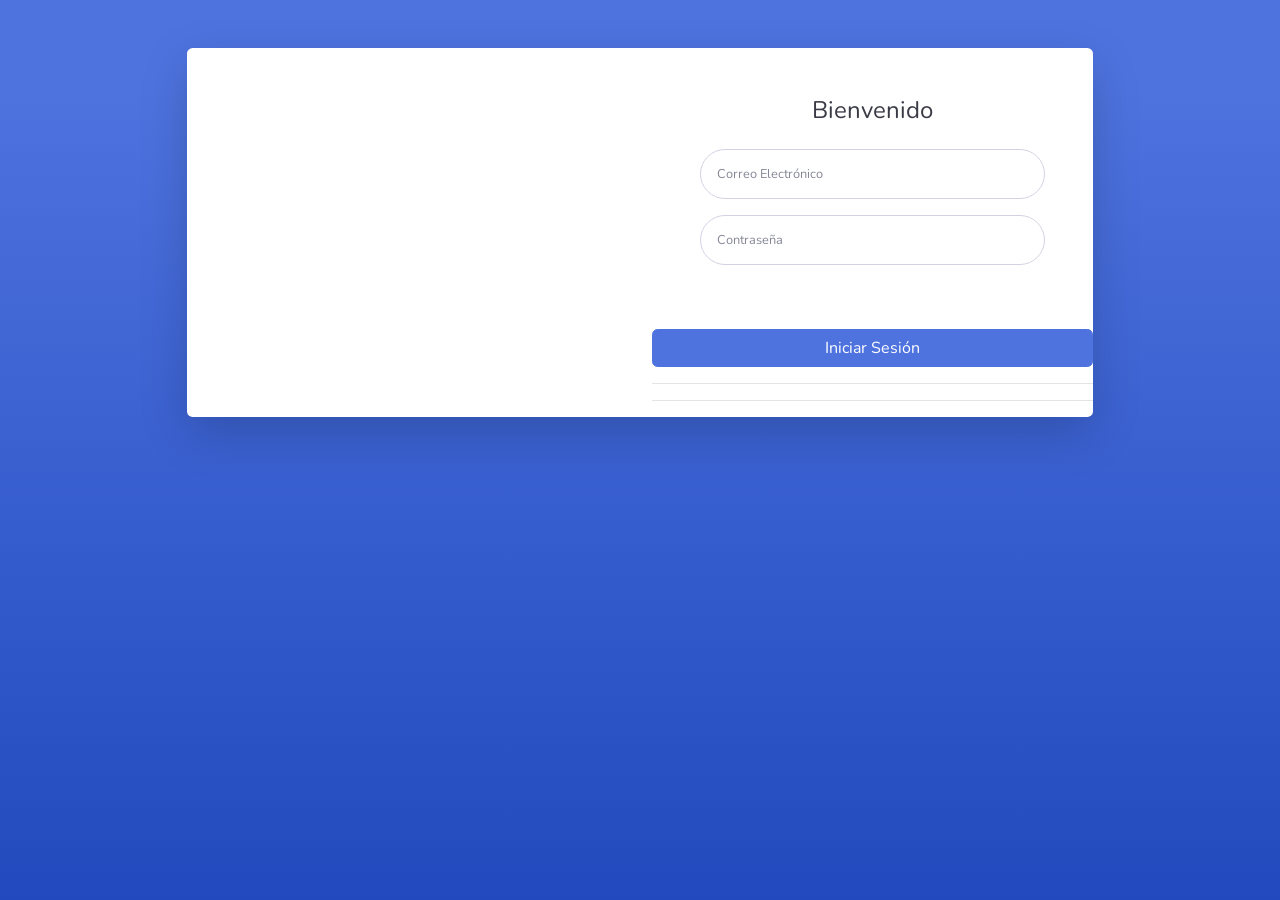
<file: src/main/resources/static/login.html>
<!DOCTYPE html>
<html lang="en">

<head>

    <meta charset="utf-8">
    <meta http-equiv="X-UA-Compatible" content="IE=edge">
    <meta name="viewport" content="width=device-width, initial-scale=1, shrink-to-fit=no">
    <meta name="description" content="">
    <meta name="author" content="">

    <title>Iniciar Sesión</title>

    <!-- Custom fonts for this template-->
    <link href="vendor/fontawesome-free/css/all.min.css" rel="stylesheet" type="text/css">
    <link
        href="https://fonts.googleapis.com/css?family=Nunito:200,200i,300,300i,400,400i,600,600i,700,700i,800,800i,900,900i"
        rel="stylesheet">

    <!-- Custom styles for this template-->
    <link href="css/sb-admin-2.min.css" rel="stylesheet">

</head>

<body class="bg-gradient-primary">

    <div class="container">

        <!-- Outer Row -->
        <div class="row justify-content-center">

            <div class="col-xl-10 col-lg-12 col-md-9">

                <div class="card o-hidden border-0 shadow-lg my-5">
                    <div class="card-body p-0">
                        <!-- Nested Row within Card Body -->
                        <div class="row">
                            <div class="col-lg-6 d-none d-lg-block bg-login-image"></div>
                            <div class="col-lg-6">
                                <div class="p-5">
                                    <div class="text-center">
                                        <h1 class="h4 text-gray-900 mb-4">Bienvenido</h1>
                                    </div>
                                    <form class="user">
                                        <div class="form-group">
                                            <input type="email" class="form-control form-control-user"
                                                id="txtEmail" aria-describedby="emailHelp"
                                                placeholder="Correo Electrónico">
                                        </div>
                                        <div class="form-group">
                                            <input type="password" class="form-control form-control-user"
                                                id="txtPassword" placeholder="Contraseña">
                                        </div>
                                        
                                        </div>
                                        <a onclick="iniciarSesion()" href="#" class="btn btn-primary btn-user btn-block">
                                            Iniciar Sesión
                                        </a>
                                        <hr>
                                        
                                    </form>
                                    <hr>

                                </div>
                            </div>
                        </div>
                    </div>
                </div>

            </div>

        </div>

    </div>

    <!-- Bootstrap core JavaScript-->
    <script src="vendor/jquery/jquery.min.js"></script>
    <script src="vendor/bootstrap/js/bootstrap.bundle.min.js"></script>

    <!-- Core plugin JavaScript-->
    <script src="vendor/jquery-easing/jquery.easing.min.js"></script>

    <!-- Custom scripts for all pages-->
    <script src="js/sb-admin-2.min.js"></script>
	<script src="js/login.js"></script>

</body>

</html>
</file>
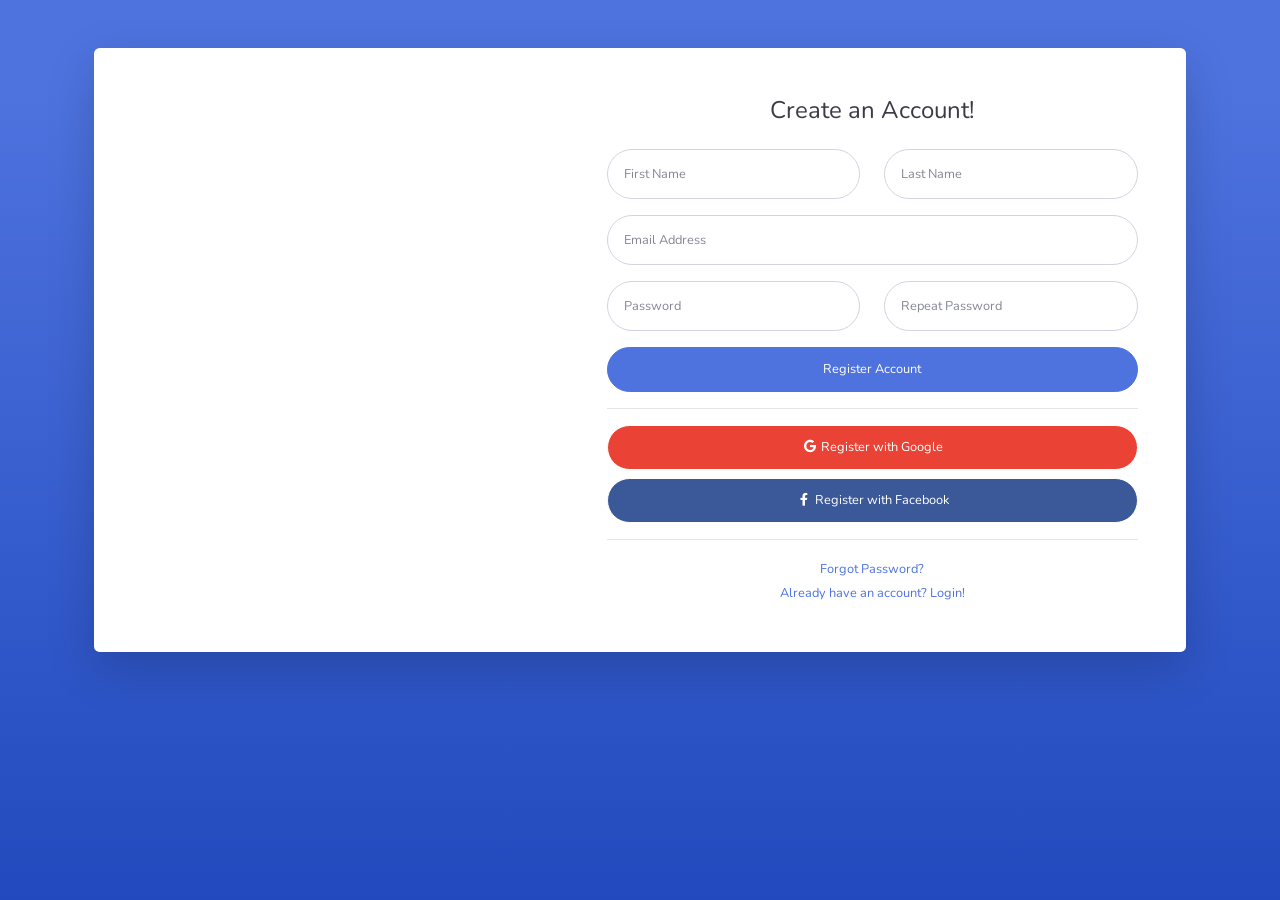
<file: src/main/resources/static/register.html>
<!DOCTYPE html>
<html lang="en">

<head>

    <meta charset="utf-8">
    <meta http-equiv="X-UA-Compatible" content="IE=edge">
    <meta name="viewport" content="width=device-width, initial-scale=1, shrink-to-fit=no">
    <meta name="description" content="">
    <meta name="author" content="">

    <title>SB Admin 2 - Register</title>

    <!-- Custom fonts for this template-->
    <link href="vendor/fontawesome-free/css/all.min.css" rel="stylesheet" type="text/css">
    <link
        href="https://fonts.googleapis.com/css?family=Nunito:200,200i,300,300i,400,400i,600,600i,700,700i,800,800i,900,900i"
        rel="stylesheet">

    <!-- Custom styles for this template-->
    <link href="css/sb-admin-2.min.css" rel="stylesheet">

</head>

<body class="bg-gradient-primary">

    <div class="container">

        <div class="card o-hidden border-0 shadow-lg my-5">
            <div class="card-body p-0">
                <!-- Nested Row within Card Body -->
                <div class="row">
                    <div class="col-lg-5 d-none d-lg-block bg-register-image"></div>
                    <div class="col-lg-7">
                        <div class="p-5">
                            <div class="text-center">
                                <h1 class="h4 text-gray-900 mb-4">Create an Account!</h1>
                            </div>
                            <form class="user">
                                <div class="form-group row">
                                    <div class="col-sm-6 mb-3 mb-sm-0">
                                        <input type="text" class="form-control form-control-user" id="exampleFirstName"
                                            placeholder="First Name">
                                    </div>
                                    <div class="col-sm-6">
                                        <input type="text" class="form-control form-control-user" id="exampleLastName"
                                            placeholder="Last Name">
                                    </div>
                                </div>
                                <div class="form-group">
                                    <input type="email" class="form-control form-control-user" id="exampleInputEmail"
                                        placeholder="Email Address">
                                </div>
                                <div class="form-group row">
                                    <div class="col-sm-6 mb-3 mb-sm-0">
                                        <input type="password" class="form-control form-control-user"
                                            id="exampleInputPassword" placeholder="Password">
                                    </div>
                                    <div class="col-sm-6">
                                        <input type="password" class="form-control form-control-user"
                                            id="exampleRepeatPassword" placeholder="Repeat Password">
                                    </div>
                                </div>
                                <a href="login.html" class="btn btn-primary btn-user btn-block">
                                    Register Account
                                </a>
                                <hr>
                                <a href="index.html" class="btn btn-google btn-user btn-block">
                                    <i class="fab fa-google fa-fw"></i> Register with Google
                                </a>
                                <a href="index.html" class="btn btn-facebook btn-user btn-block">
                                    <i class="fab fa-facebook-f fa-fw"></i> Register with Facebook
                                </a>
                            </form>
                            <hr>
                            <div class="text-center">
                                <a class="small" href="forgot-password.html">Forgot Password?</a>
                            </div>
                            <div class="text-center">
                                <a class="small" href="login.html">Already have an account? Login!</a>
                            </div>
                        </div>
                    </div>
                </div>
            </div>
        </div>

    </div>

    <!-- Bootstrap core JavaScript-->
    <script src="vendor/jquery/jquery.min.js"></script>
    <script src="vendor/bootstrap/js/bootstrap.bundle.min.js"></script>

    <!-- Core plugin JavaScript-->
    <script src="vendor/jquery-easing/jquery.easing.min.js"></script>

    <!-- Custom scripts for all pages-->
    <script src="js/sb-admin-2.min.js"></script>

</body>

</html>
</file>
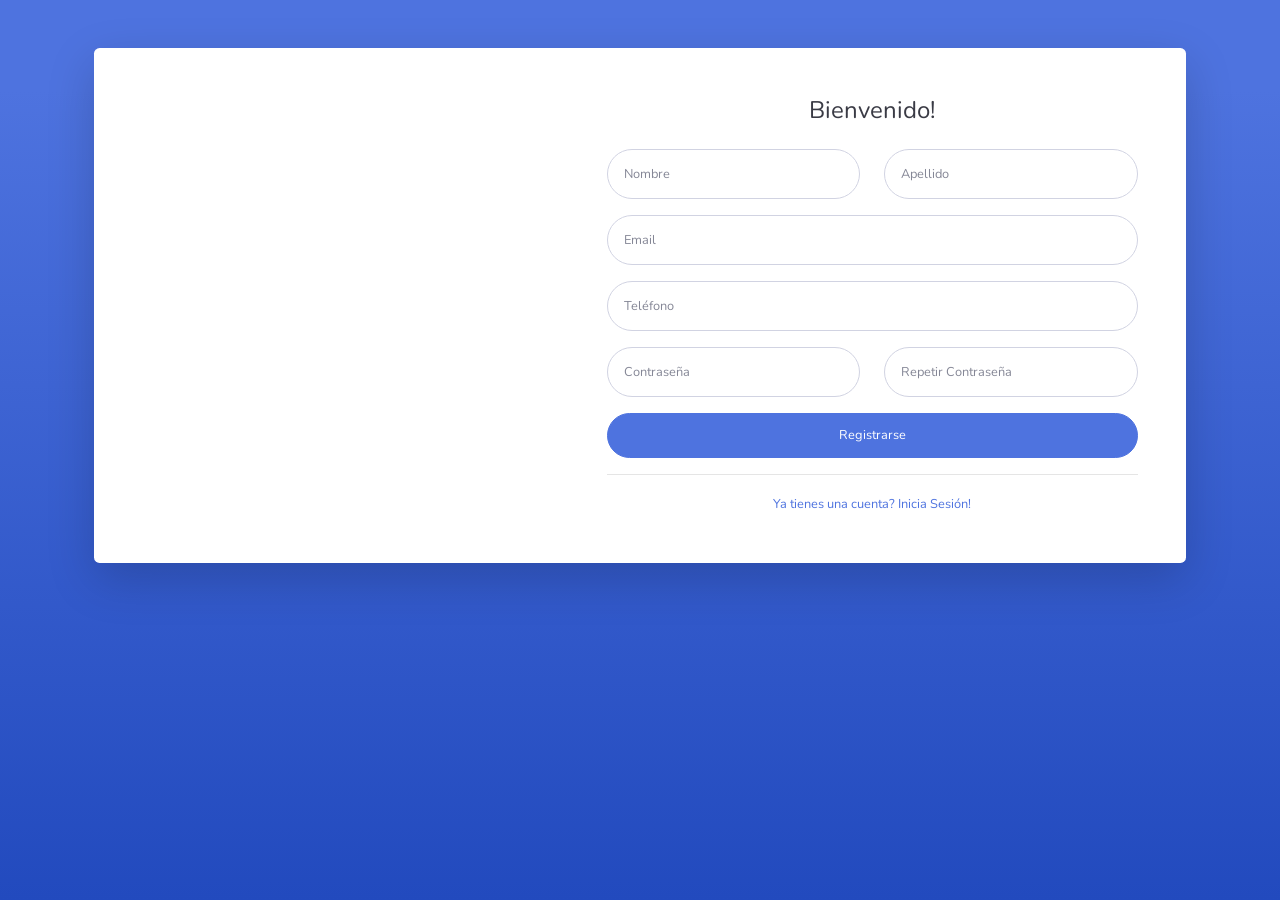
<file: src/main/resources/static/registrar.html>
<!DOCTYPE html>
<html lang="en">

<head>

    <meta charset="utf-8">
    <meta http-equiv="X-UA-Compatible" content="IE=edge">
    <meta name="viewport" content="width=device-width, initial-scale=1, shrink-to-fit=no">
    <meta name="description" content="">
    <meta name="author" content="">

    <title>Registrarse</title>

    <!-- Custom fonts for this template-->
    <link href="vendor/fontawesome-free/css/all.min.css" rel="stylesheet" type="text/css">
    <link
        href="https://fonts.googleapis.com/css?family=Nunito:200,200i,300,300i,400,400i,600,600i,700,700i,800,800i,900,900i"
        rel="stylesheet">

    <!-- Custom styles for this template-->
    <link href="css/sb-admin-2.min.css" rel="stylesheet">

</head>

<body class="bg-gradient-primary">

    <div class="container">

        <div class="card o-hidden border-0 shadow-lg my-5">
            <div class="card-body p-0">
                <!-- Nested Row within Card Body -->
                <div class="row">
                    <div class="col-lg-5 d-none d-lg-block bg-register-image"></div>
                    <div class="col-lg-7">
                        <div class="p-5">
                            <div class="text-center">
                                <h1 class="h4 text-gray-900 mb-4">Bienvenido!</h1>
                            </div>
                            <form class="user">
                                <div class="form-group row">
                                    <div class="col-sm-6 mb-3 mb-sm-0">
                                        <input type="text" class="form-control form-control-user" id="txtNombre"
                                            placeholder="Nombre">
                                    </div>
                                    <div class="col-sm-6">
                                        <input type="text" class="form-control form-control-user" id="txtApellido"
                                            placeholder="Apellido">
                                    </div>
                                </div>
                                <div class="form-group">
                                    <input type="email" class="form-control form-control-user" id="txtEmail"
                                        placeholder="Email">
                                </div>
								<div class="form-group">
								    <input type="email" class="form-control form-control-user" id="txtTelefono"
								        placeholder="Teléfono">
								</div>
                                <div class="form-group row">
                                    <div class="col-sm-6 mb-3 mb-sm-0">
                                        <input type="password" class="form-control form-control-user"
                                            id="txtPassword" placeholder="Contraseña">
                                    </div>
                                    <div class="col-sm-6">
                                        <input type="password" class="form-control form-control-user"
                                            id="txtRepetirPassword" placeholder="Repetir Contraseña">
                                    </div>
                                </div>
                                <a onclick="registrarUsuario()" href="#" class="btn btn-primary btn-user btn-block">
                                    Registrarse
                                </a>
                            </form>
                            <hr>
                            <div class="text-center">
                                <a class="small" href="login.html">Ya tienes una cuenta? Inicia Sesión!</a>
                            </div>
                        </div>
                    </div>
                </div>
            </div>
        </div>

    </div>

    <!-- Bootstrap core JavaScript-->
    <script src="vendor/jquery/jquery.min.js"></script>
    <script src="vendor/bootstrap/js/bootstrap.bundle.min.js"></script>

    <!-- Core plugin JavaScript-->
    <script src="vendor/jquery-easing/jquery.easing.min.js"></script>

    <!-- Custom scripts for all pages-->
	<script src="js/sb-admin-2.min.js"></script>
	<script src="js/registrar.js"></script>
</body>

</html>
</file>
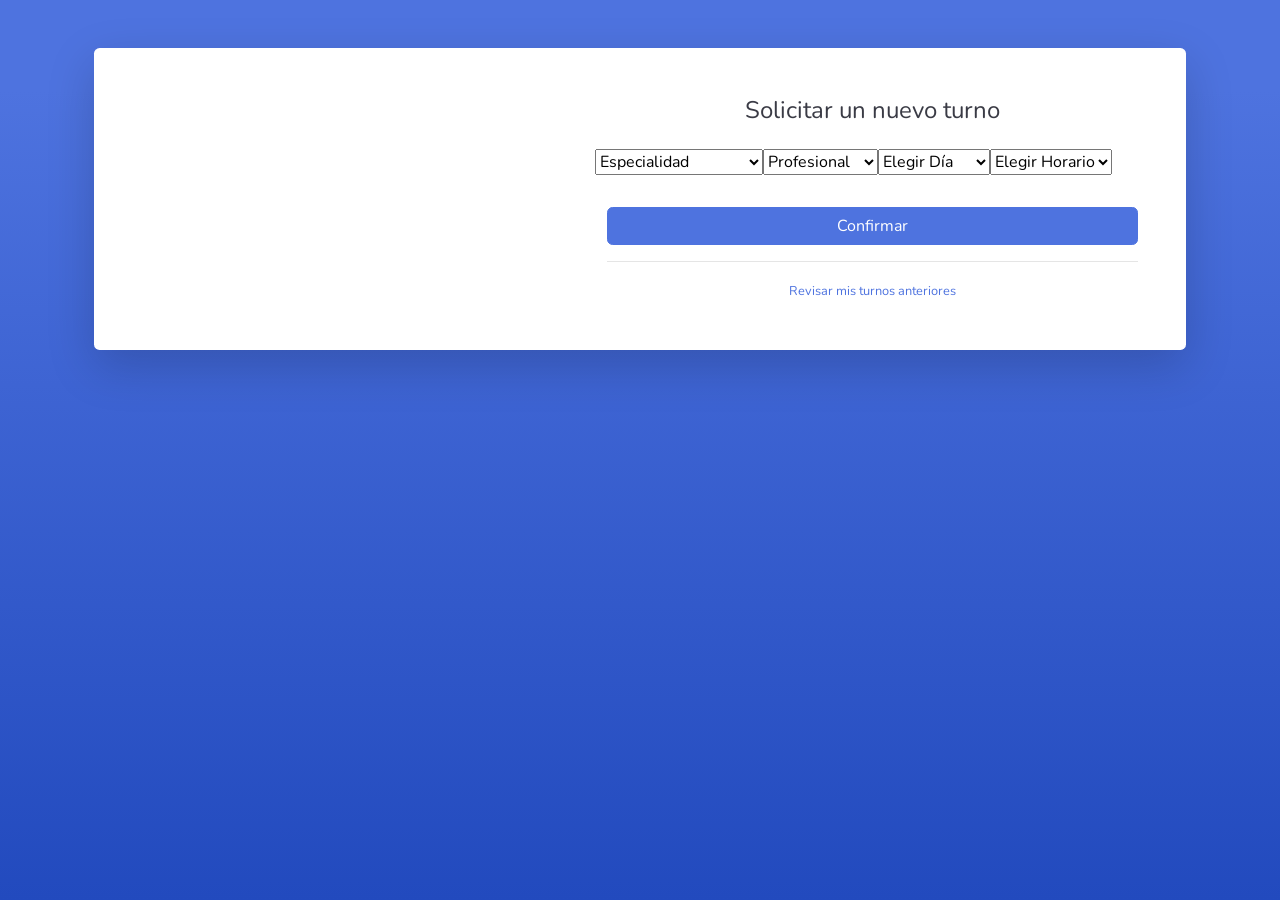
<file: src/main/resources/static/turnos.html>
<!DOCTYPE html>
<html lang="en">

<head>

    <meta charset="utf-8">
    <meta http-equiv="X-UA-Compatible" content="IE=edge">
    <meta name="viewport" content="width=device-width, initial-scale=1, shrink-to-fit=no">
    <meta name="description" content="">
    <meta name="author" content="">

    <title>Turnos</title>

    <!-- Custom fonts for this template-->
    <link href="vendor/fontawesome-free/css/all.min.css" rel="stylesheet" type="text/css">
    <link
        href="https://fonts.googleapis.com/css?family=Nunito:200,200i,300,300i,400,400i,600,600i,700,700i,800,800i,900,900i"
        rel="stylesheet">

    <!-- Custom styles for this template-->
    <link href="css/sb-admin-2.min.css" rel="stylesheet">

</head>

<body class="bg-gradient-primary">

    <div class="container">

        <div class="card o-hidden border-0 shadow-lg my-5">
            <div class="card-body p-0">
                <!-- Nested Row within Card Body -->
                <div class="row">
                    <div class="col-lg-5 d-none d-lg-block bg-register-image"></div>
                    <div class="col-lg-7">
                        <div class="p-5">
                            <div class="text-center">
                                <h1 class="h4 text-gray-900 mb-4">Solicitar un nuevo turno</h1>
                            </div>
							        <form action="" class="formTurno">
										<div class="form-group row">
											<select id="especialidad" class="form-group" class="solicitarDrop" name="especialidad">
												<option value="" disabled selected>Especialidad</option>
												<option value="Medico Clinico">Médico Clínico</option>
												<option value="Pediatria">Pediatría</option>
												<option value="Dermatologia">Dermatología</option>
												<option value="Ginecologia">Ginecología</option>
												<option value="Cardiologia">Cardiología</option>
												<option value="Urologia">Urología</option>
												<option value="Neurologia">Neurología</option>
												<option value="Nutricion">Nutrición</option>
												<option value="Endocrinologia">Endocrinología</option>
												<option value="Otorrinolaringologia">Otorrinolaringología</option>
												<option value="Odontologia">Odontología</option>
												<option value="Oftalmologia">Oftalmología</option>
											</select>
											<select id="profesional" class="form-group" class="solicitarDrop" name="profesional">
												<option value="" disabled selected>Profesional</option>
												<option value="Dr. Ramirez">Dr. Ramirez</option>
												<option value="Dra. Sánchez">Dra. Sánchez</option>
												<option value="Dr. Pérez">Dr. Pérez</option>
												<option value="Dra. Flarinni">Dra. Flarinni</option>
											</select>
											<select id="dia" class="form-group" class="solicitarDrop" name="dia">
												<option disabled selected>Elegir Día</option>
												<option value="2025-02-17">17/02/2025</option>
												<option value="2025-02-18">18/02/2025</option>
												<option value="2025-02-19">19/02/2025</option>
												<option value="2025-02-20">20/02/2025</option>
												<option value="2025-02-21">21/02/2025</option>
												<option value="2025-02-22">22/02/2025</option>
											</select>
											<select id="hora" class="form-group" class="solicitarDrop" name="hora">
												<option value="" disabled selected>Elegir Horario</option>
												<option value="8:00:00">8:00</option>
												<option value="9:00:00">9:00</option>
												<option value="10:00:00">10:00</option>
												<option value="11:00:00">11:00</option>
												<option value="12:00:00">12:00</option>
												<option value="13:00:00">13:00</option>
											</select>                        
										</div>
									<a href="#"onclick="solicitarTurno()" href="#" class="btn btn-primary btn-user btn-block">Confirmar</a>
							     </form>
                            <hr>
                            <div class="text-center">
                                <a class="small" href="misturnos.html">Revisar mis turnos anteriores</a>
                            </div>
                        </div>
                    </div>
                </div>
            </div>
        </div>

    </div>

    <!-- Bootstrap core JavaScript-->
    <script src="vendor/jquery/jquery.min.js"></script>
    <script src="vendor/bootstrap/js/bootstrap.bundle.min.js"></script>

    <!-- Core plugin JavaScript-->
    <script src="vendor/jquery-easing/jquery.easing.min.js"></script>

    <!-- Custom scripts for all pages-->
	<script src="js/sb-admin-2.min.js"></script>
	<script src="js/solicitar.js"></script>
</body>

</html>
</file>
